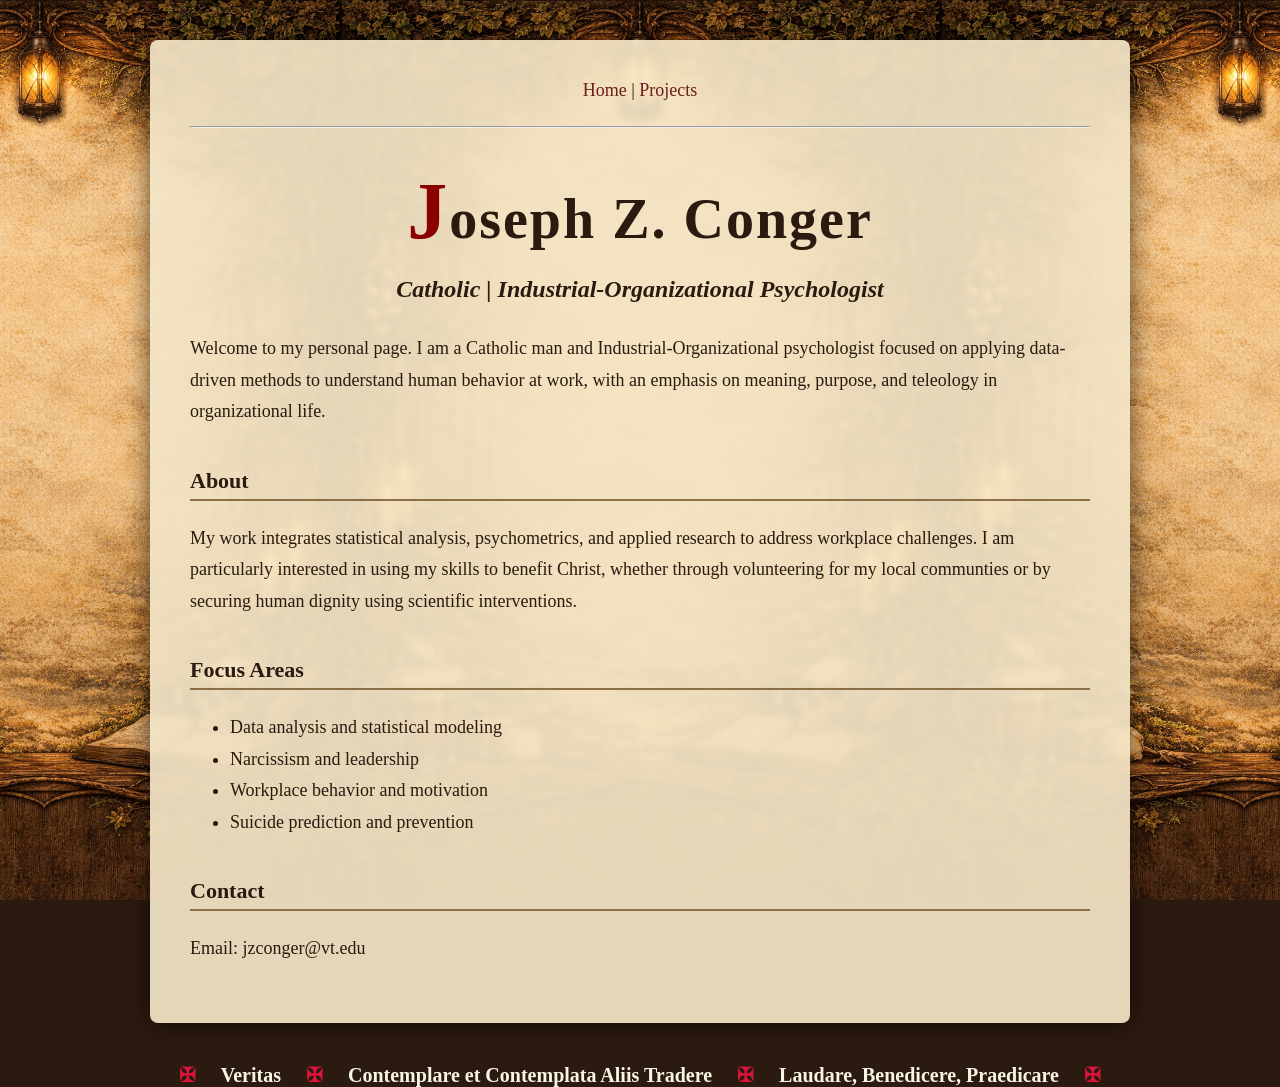
<file: index.html>
<!DOCTYPE html>
<html lang="en">
<head>
    <link rel="stylesheet" href="style.css">
    <meta charset="UTF-8">
    <title>Joseph Z. Conger</title>
</head>
<body>
<div class="main-container">
    <!-- Navigation -->
    <nav>
        <a href="index.html">Home</a> |
        <a href="projects.html">Projects</a>
    </nav>

    <hr>

    <!-- Main Content -->
    <h1>Joseph Z. Conger</h1>
    <h2>Catholic | Industrial-Organizational Psychologist</h2>

    <p>
        Welcome to my personal page. I am a Catholic man and Industrial-Organizational psychologist
        focused on applying data-driven methods to understand human behavior at work,
        with an emphasis on meaning, purpose, and teleology in organizational life.
    </p>

    <h3>About</h3>
    <p>
        My work integrates statistical analysis, psychometrics, and applied research
        to address workplace challenges. I am particularly interested
        in using my skills to benefit Christ, whether through volunteering for my local communties or 
        by securing human dignity using scientific interventions.
    </p>

    <h3>Focus Areas</h3>
    <ul>
        <li>Data analysis and statistical modeling</li>
        <li>Narcissism and leadership</li>
        <li>Workplace behavior and motivation</li>
        <li>Suicide prediction and prevention</li>
    </ul>

    <h3>Contact</h3>
    <p>
        Email: jzconger@vt.edu
    </p>
</div>

<footer>
✠ &nbsp;&nbsp;&nbsp; <span class="footer-text">Veritas</span> &nbsp;&nbsp;&nbsp; ✠
&nbsp;&nbsp;&nbsp;
<span class="footer-text">Contemplare et Contemplata Aliis Tradere</span>
&nbsp;&nbsp;&nbsp;
✠ &nbsp;&nbsp;&nbsp; <span class="footer-text">Laudare, Benedicere, Praedicare</span> &nbsp;&nbsp;&nbsp; ✠
</footer>
</body>
</html>
</file>
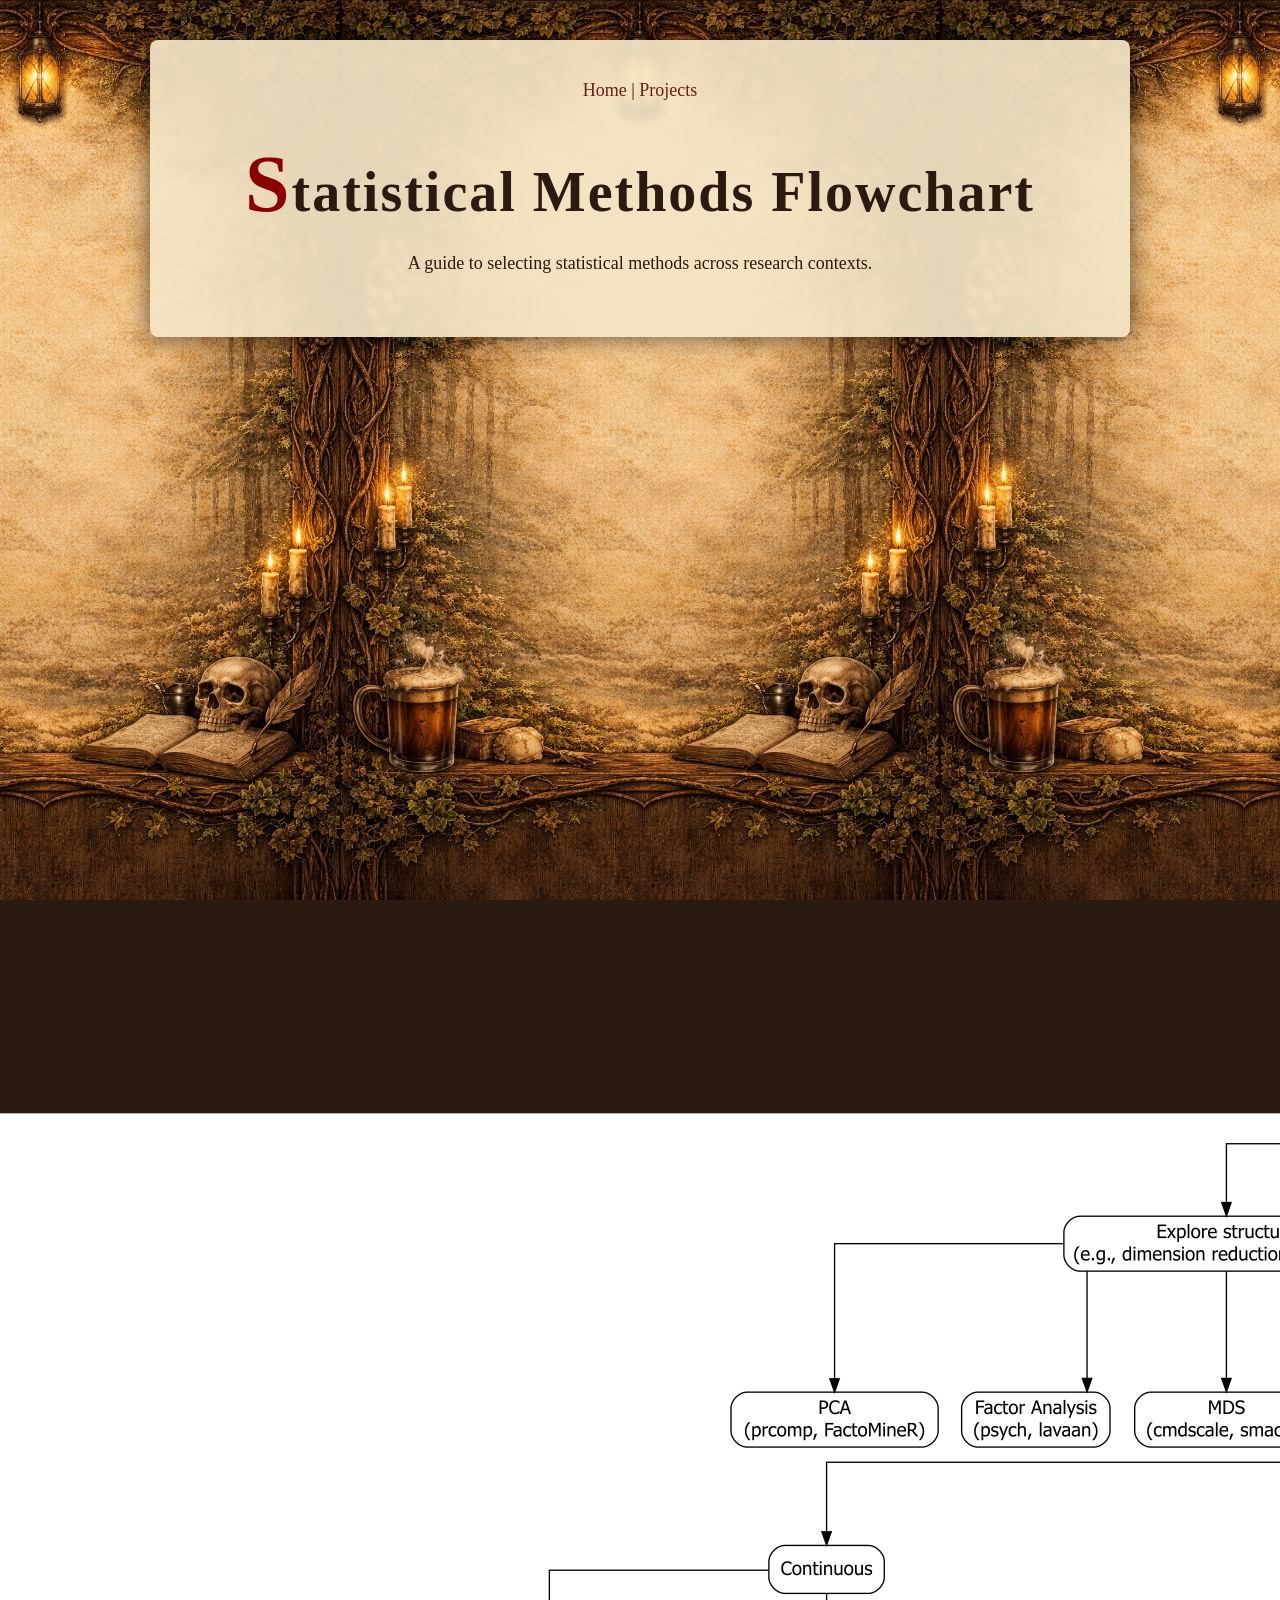
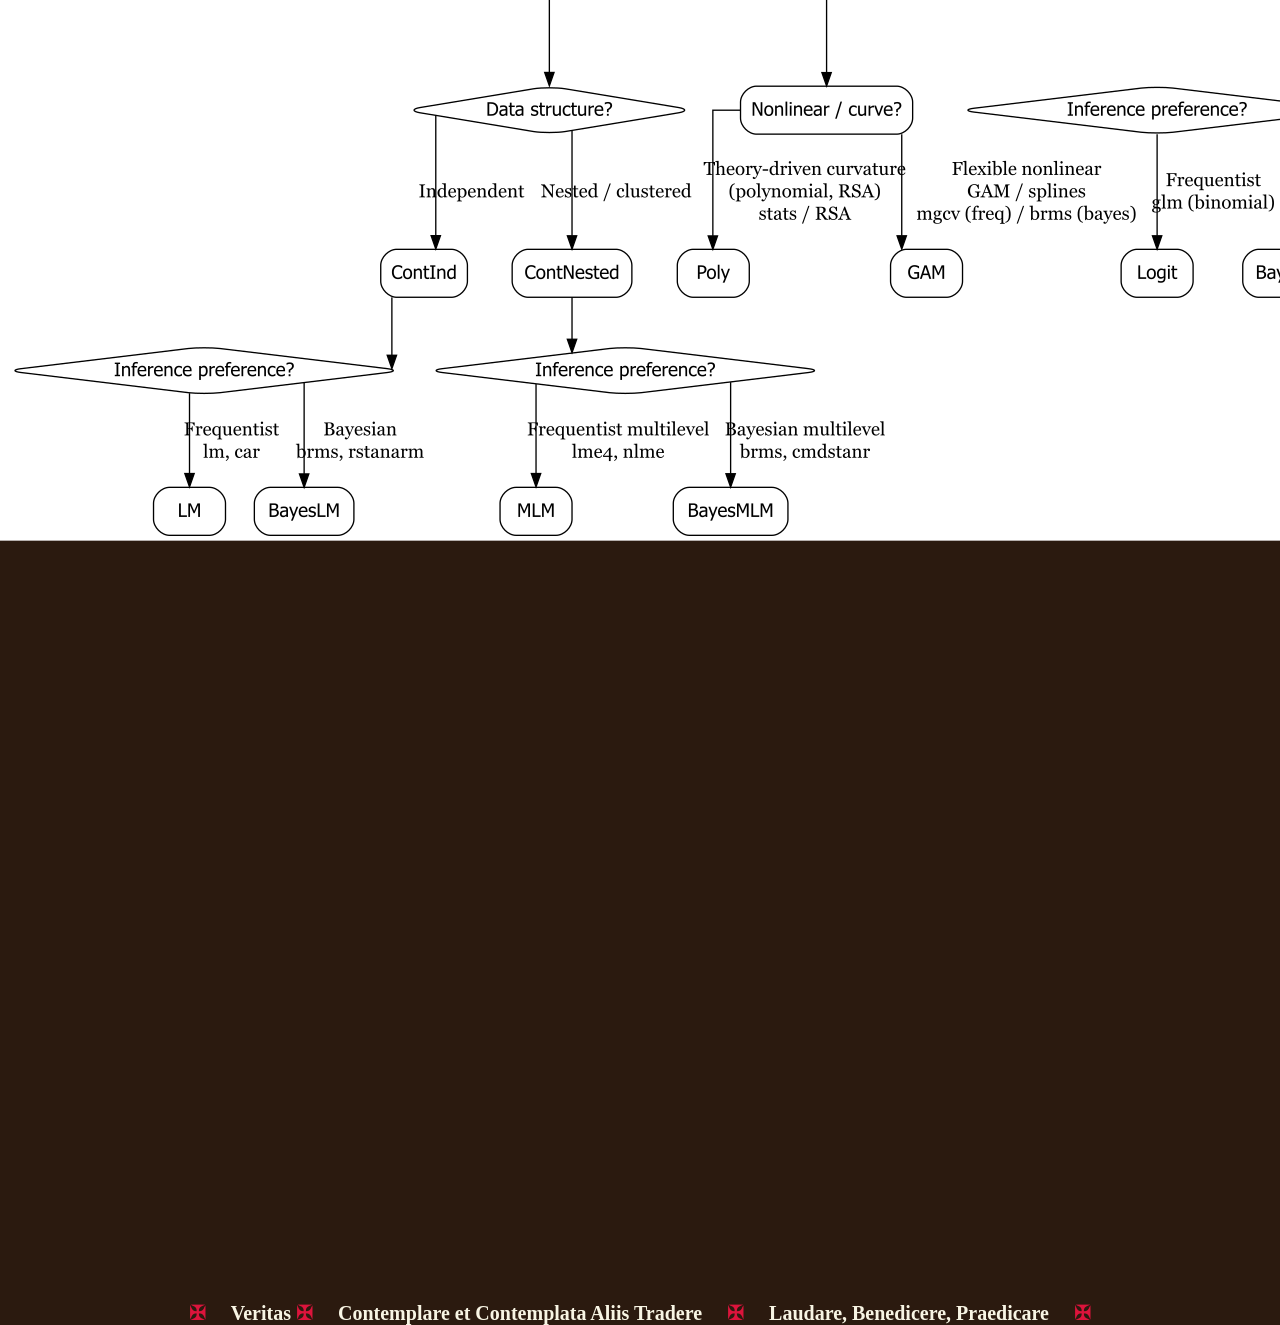
<file: statsflow.html>
<!DOCTYPE html>
<html lang="en">
<head>
    <meta charset="UTF-8">
    <title>Statistical Methods Flowchart</title>

    <link rel="stylesheet" href="style.css">
</head>
<body>

<div class="main-container">
    <nav>
        <a href="index.html">Home</a> |
        <a href="projects.html">Projects</a>
    </nav>

    <h1>Statistical Methods Flowchart</h1>

    <p style="text-align:center;">
    A guide to selecting statistical methods across research contexts.
    </p>
</div>

<!-- FULL-WIDTH IMAGE (outside container) -->
<div style="width: 100%; overflow-x: auto; overflow-y: hidden;">
    <div style="display: inline-block; min-width: 100%; text-align: center;">
        <img src="statsflow.png" alt="Statistical Methods Flowchart">
    </div>
</div>
<footer>
✠ &nbsp;&nbsp;&nbsp; <span class="footer-text">Veritas</span> ✠
&nbsp;&nbsp;&nbsp;
<span class="footer-text">Contemplare et Contemplata Aliis Tradere</span>
&nbsp;&nbsp;&nbsp;
✠ &nbsp;&nbsp;&nbsp; <span class="footer-text">Laudare, Benedicere, Praedicare</span> &nbsp;&nbsp;&nbsp; ✠
</footer>

</body>
</file>
<file: style.css>
/* --- PAGE BACKGROUND --- */
body {
    margin: 0;
    padding: 0;

    /* dark outer background for contrast */
    background-color: #2b1a0f;

    font-family: "Garamond", "Palatino Linotype", serif;
    color: #2b1a0f;
}

/* --- MAIN CONTENT AREA (THIS FIXES READABILITY) --- */
.main-container {
    max-width: 900px;
    margin: 40px auto;
    padding: 40px;

    background-color: rgba(245, 230, 200, 0.92);

    backdrop-filter: blur(2px);
    border-radius: 8px;
    box-shadow: 0 0 25px rgba(0,0,0,0.6);
}

/* --- BORDER IMAGE FRAME --- */
body::before {
    content: "";
    position: fixed;
    inset: 0;
    background-image: url("border.png"); /* your renamed image */
    background-size: contain;
    background-position: center;
     /* fills empty space: background-color: #2b1a0f;  */
    z-index: -1;
    pointer-events: none;
}

/* --- TYPOGRAPHY (BIG FIX) --- */
p, li {
    font-size: 18px;     /* bigger body text */
    line-height: 1.75;
}

h1 {
    text-align: center;
    font-size: 56px;     /* larger title */
    margin-bottom: 10px;
    letter-spacing: 2px;
}

h1::first-letter {
    font-size: 80px;
    color: #8b0000;
}

h2 {
    text-align: center;
    font-size: 24px;
    font-style: italic;
    margin-bottom: 30px;
}

h3 {
    font-size: 22px;
    border-bottom: 2px solid #8b6f47;
    padding-bottom: 5px;
    margin-top: 40px;
}

/* --- NAV --- */
nav {
    text-align: center;
    font-size: 18px;
    margin-bottom: 25px;
}

a {
    color: #6b1e1e;
    text-decoration: none;
}

a:hover {
    text-decoration: underline;
}

/* --- INPUT + BUTTONS --- */
input {
    width: 65%;
    padding: 12px;
    font-size: 16px;
    border: 1px solid #8b6f47;
}

button {
    padding: 12px;
    font-size: 16px;
    background-color: #8b0000;
    color: white;
    border: 1px solid #5a0000;
    cursor: pointer;
}

button:hover {
    background-color: #a00000;
}
/* --- RESULTS --- */
.result {
    margin-top: 25px;
    padding: 20px;

    border: 2px solid #8b6f47;
    background-color: #fffaf0;

    box-shadow: 2px 2px 8px rgba(0,0,0,0.3);
}

/* --- HIGHLIGHT --- */
.highlight {
    background-color: gold;
}

/* --- VERITAS / AEQUITAS (cleaner placement) --- */
footer {
    text-align: center;
    margin-top: 20px;
    font-size: 20px;
    color: #DC143C;
    font-weight: bold
}
/* Dominican white text */
.footer-text {
    color: #f8f5e4; /* warm parchment-white (better than pure white) */
}
</file>
